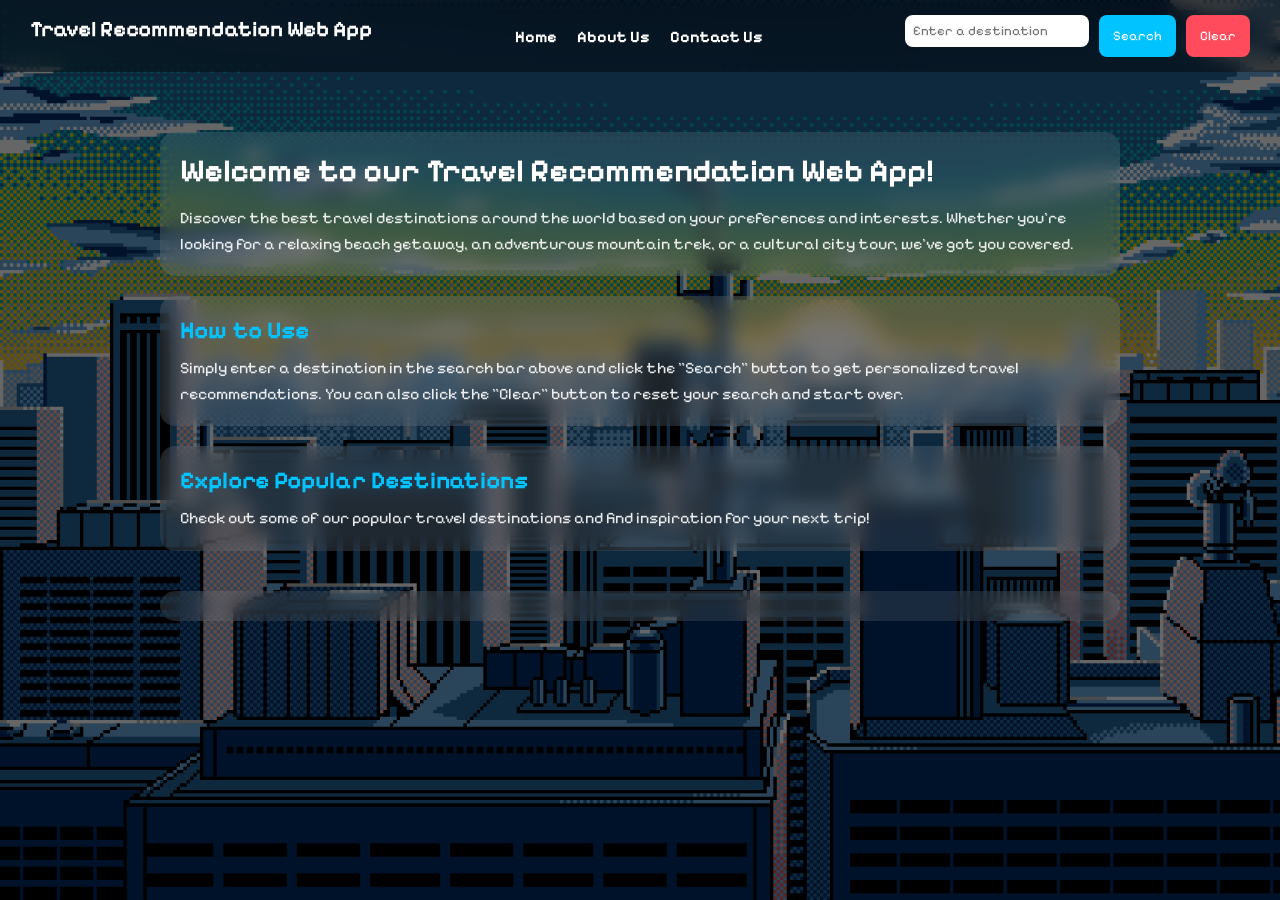
<file: index.html>
<!DOCTYPE html>
<html lang="en">
<head>
    <meta charset="UTF-8">
    <meta name="viewport" content="width=device-width, initial-scale=1.0">
    <title>Travel Recommendation Web App</title>
    <link rel="stylesheet" href="./travel_recomendation.css">
    <link rel="preconnect" href="https://fonts.googleapis.com">
    <link rel="preconnect" href="https://fonts.gstatic.com" crossorigin>
    <link href="https://fonts.googleapis.com/css2?family=Bungee&family=Pixelify+Sans&display=swap" rel="stylesheet">
</head>
<body>
    <nav>
        <div id="appTitle"><h1>Travel Recommendation Web App</h1></div>
        <div id="navLinks">
            <ul id="navList">
                <li><a href="./index.html" id="home">Home</a></li>
                <li><a href="./about_us.html" id="about_us">About Us</a></li>
                <li><a href="./contact.html" id="contact">Contact Us</a></li>
            </ul>
        </div>
        <div id="searchContainer">
            <input type="text" id="destinationInput" placeholder="Enter a destination ">
            <button id="searchBtn" type="button">Search</button>
            <button id="clearBtn" type="button">Clear</button>
        </div>
    </nav>
    <div class="content">
        <div>
            <h1>Welcome to our Travel Recommendation Web App!</h1>
            <p>Discover the best travel destinations around the world based on your preferences and interests. Whether you're looking for a relaxing beach getaway, an adventurous mountain trek, or a cultural city tour, we've got you covered.</p>
        </div>
        <div>
            <h2>How to Use</h2>
            <p>Simply enter a destination in the search bar above and click the "Search" button to get personalized travel recommendations. You can also click the "Clear" button to reset your search and start over.</p>
        </div>
        <div>
            <h2>Explore Popular Destinations</h2>
            <p>Check out some of our popular travel destinations and find inspiration for your next trip!</p>
        </div>
        <div id="recommendations">
        
        </div>
    </div>
    <script src="./travel_recomendation.js"></script>
</body>
</html>
</file>
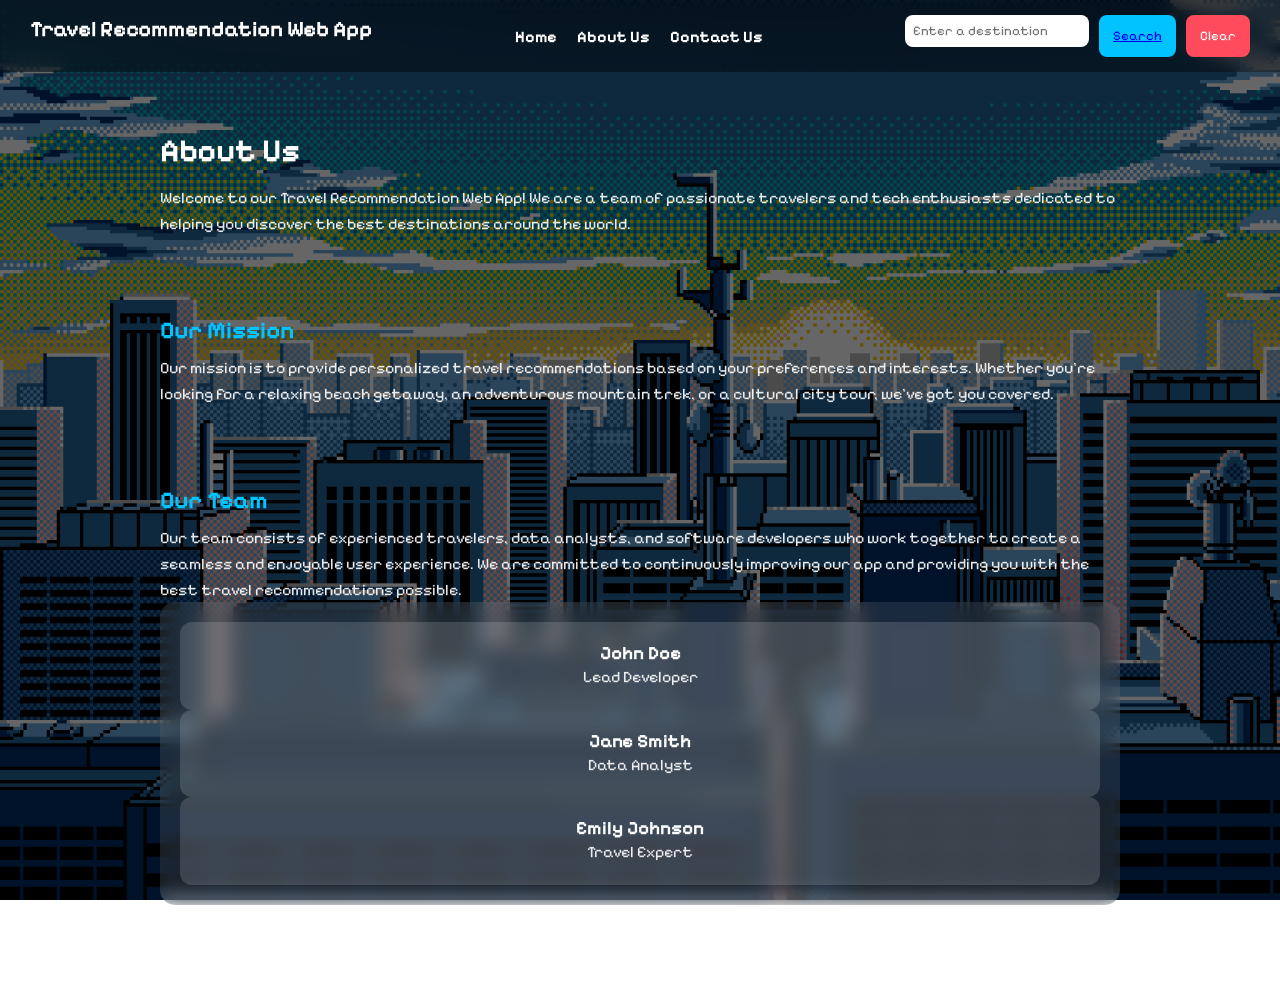
<file: about_us.html>
<!DOCTYPE html>
<html lang="en">
<head>
    <meta charset="UTF-8">
    <meta name="viewport" content="width=device-width, initial-scale=1.0">
    <title>Travel Recommendation Web App</title>
    <link rel="stylesheet" href="./travel_recomendation.css">
    <link rel="preconnect" href="https://fonts.googleapis.com">
    <link rel="preconnect" href="https://fonts.gstatic.com" crossorigin>
    <link href="https://fonts.googleapis.com/css2?family=Bungee&family=Pixelify+Sans&display=swap" rel="stylesheet">
</head>
<body>
    <nav>
        <div id="appTitle"><h1>Travel Recommendation Web App</h1></div>
        <div id="navLinks">
            <ul id="navList">
                <li><a href="./index.html" id="home">Home</a></li>
                <li><a href="./about_us.html" id="about_us">About Us</a></li>
                <li><a href="./contact.html" id="contact">Contact Us</a></li>
            </ul>
        </div>
        <div id="searchContainer">
            <input type="text" id="destinationInput" placeholder="Enter a destination ">
            <button id="searchBtn"><a href="./search.html">Search</a></button>
            <button id="clearBtn" onclick="clearSearch()">Clear</button>
        </div>
    </nav>
    <div>
        <h1>About Us</h1>
        <p>Welcome to our Travel Recommendation Web App! We are a team of passionate travelers and tech enthusiasts dedicated to helping you discover the best destinations around the world.</p>
    </div>
    <div>
        <h2>Our Mission</h2>
        <p>Our mission is to provide personalized travel recommendations based on your preferences and interests. Whether you're looking for a relaxing beach getaway, an adventurous mountain trek, or a cultural city tour, we've got you covered.</p>        
    </div>
    <div>
        <h2>Our Team</h2>
        <p>Our team consists of experienced travelers, data analysts, and software developers who work together to create a seamless and enjoyable user experience. We are committed to continuously improving our app and providing you with the best travel recommendations possible.</p>
        <div>
            <div id="card1">
                <h3>John Doe</h3>
                <p>Lead Developer</p>
            </div>
            <div id="card2">
                <h3>Jane Smith</h3>
                <p>Data Analyst</p>
            </div>
            <div id="card3">
                <h3>Emily Johnson</h3>
                <p>Travel Expert</p>    
            </div>
        </div>>
    
    </div>
</body>
</html>
</file>
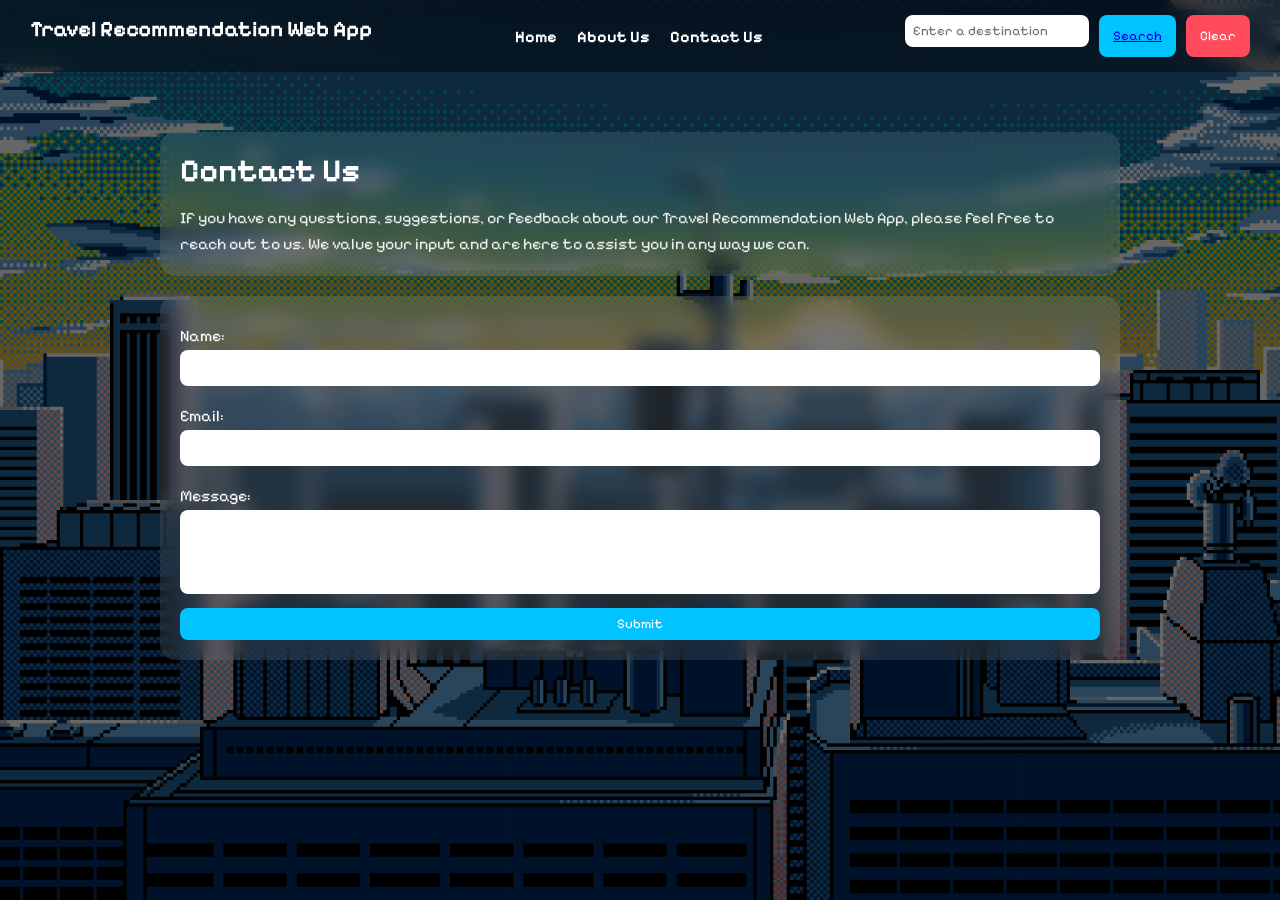
<file: contact.html>
<!DOCTYPE html>
<html lang="en">
<head>
    <meta charset="UTF-8">
    <meta name="viewport" content="width=device-width, initial-scale=1.0">
    <title>Travel Recommendation Web App</title>
    <link rel="stylesheet" href="./travel_recomendation.css">
    <link rel="preconnect" href="https://fonts.googleapis.com">
    <link rel="preconnect" href="https://fonts.gstatic.com" crossorigin>
    <link href="https://fonts.googleapis.com/css2?family=Bungee&family=Pixelify+Sans&display=swap" rel="stylesheet">
</head>
<body>
    <nav>
        <div id="appTitle"><h1>Travel Recommendation Web App</h1></div>
        <div id="navLinks">
            <ul id="navList">
                <li><a href="./index.html" id="home">Home</a></li>
                <li><a href="./about_us.html" id="about_us">About Us</a></li>
                <li><a href="./contact.html" id="contact">Contact Us</a></li>
            </ul>
        </div>
        <div id="searchContainer">
            <input type="text" id="destinationInput" placeholder="Enter a destination ">
            <button id="searchBtn"><a href="./search.html">Search</a></button>
            <button id="clearBtn" onclick="clearSearch()">Clear</button>
        </div>
    </nav>
    <div >
        <div><h1>Contact Us</h1>
            <p>If you have any questions, suggestions, or feedback about our Travel Recommendation Web App, please feel free to reach out to us. We value your input and are here to assist you in any way we can.  </p>
        </div>
        <div>
            <label for="name">Name:</label>
            <input type="text" id="name" name="name">
            <label for="email">Email:</label>
            <input type="email" id="email" name="email">
            <label for="message">Message:</label>
            <textarea id="message" name="message" rows="4" cols="50"></textarea>
            <button id="submitBtn">Submit</button>
    </div>
</body>
</html>
</file>
<file: travel_recomendation.css>
*{
    margin:0;
    padding:0;
    box-sizing:border-box;
}


body{
    font-family: "Pixelify Sans", sans-serif;
    background: linear-gradient(rgba(0,0,0,0.6), rgba(0,0,0,0.6)), url("./background.png");
    background-size: cover;
    background-attachment: fixed;
    color:white;
    min-height:100vh;
}

nav{
    display:flex;
    align-items:center;
    justify-content:space-between;
    padding:15px 30px;
    background: rgba(0,0,0,0.4);
    backdrop-filter: blur(10px);
    position:sticky;
    top:0;
    z-index:100;
}

#appTitle h1{
    font-size:22px;
}

#navList{
    display:flex;
    gap:20px;
    list-style:none;
}

#navList a{
    color:white;
    text-decoration:none;
    font-weight:bold;
    transition:0.3s;
}

#navList a:hover{
    color:#00c3ff;
}


#searchContainer{
    display:flex;
    gap:10px;
}

#searchContainer input{
    font-family: "Pixelify Sans", sans-serif;
    padding:8px;
    border:none;
    border-radius:8px;
    outline:none;
}


button{
    font-family: "Pixelify Sans", sans-serif;
    padding:8px 14px;
    border:none;
    border-radius:8px;
    cursor:pointer;
    transition:0.3s;
}

#searchBtn{
    background:#00c3ff;
    color:white;
}

#searchBtn:hover{
    background:#0099cc;
}

#clearBtn{
    background:#ff4b5c;
    color:white;
}

#clearBtn:hover{
    background:#cc2f3f;
}


.content, body > div{
    max-width:1000px;
    margin:40px auto;
    padding:20px;
}

.content > div,
body > div > div{
    background: rgba(255,255,255,0.1);
    padding:20px;
    margin-bottom:20px;
    border-radius:15px;
    backdrop-filter: blur(10px);
    transition:0.3s;
}

.content > div:hover,
body > div > div:hover{
    transform: translateY(-5px);
}

h1{
    margin-bottom:15px;
    font-size:32px;
}

h2{
    margin-bottom:10px;
    color:#00c3ff;
}

p{
    line-height:1.6;
    opacity:0.9;
}

#recommendations{
    max-width:1100px;
    margin:40px auto;
    padding:0 20px 30px;
    display:grid;
    grid-template-columns: repeat(auto-fit, minmax(250px,1fr));
    gap:20px;
}

.recommendation-card{
    background: rgba(255,255,255,0.14);
    border:1px solid rgba(255,255,255,0.2);
    border-radius:16px;
    overflow:hidden;
    backdrop-filter: blur(10px);
    box-shadow:0 12px 24px rgba(0,0,0,0.28);
    transition: transform 0.25s ease, box-shadow 0.25s ease;
}

.recommendation-card:hover{
    transform: translateY(-6px);
    box-shadow:0 16px 28px rgba(0,0,0,0.35);
}

.recommendation-card img{
    width:100%;
    height:180px;
    object-fit:cover;
    display:block;
}

.recommendation-card-content{
    padding:16px;
}

.recommendation-card-content h3{
    margin-bottom:10px;
    font-size:22px;
}

.recommendation-card-content p{
    margin-bottom:8px;
}

.recommendation-category{
    color:#00d9ff;
    font-weight:600;
    letter-spacing:0.3px;
}

.no-results{
    grid-column:1 / -1;
    text-align:center;
    background: rgba(255,255,255,0.12);
    border-radius:12px;
    padding:16px;
}

#card1, #card2, #card3{
    background: rgba(255,255,255,0.15);
    padding:20px;
    border-radius:12px;
    text-align:center;
    transition:0.3s;
}

#card1:hover, #card2:hover, #card3:hover{
    transform: scale(1.05);
}

label{
    display:block;
    margin-top:10px;
    margin-bottom:5px;
}

input, textarea{
    width:100%;
    padding:10px;
    border:none;
    border-radius:8px;
    margin-bottom:10px;
    font-family: "Pixelify Sans", sans-serif;
}

textarea{
    resize:none;
}

#submitBtn{
    background:#00c3ff;
    color:white;
    width:100%;
}

#submitBtn:hover{
    background:#0099cc;
}


@media(max-width:768px){
    nav{
        flex-direction:column;
        gap:10px;
    }

    #searchContainer{
        width:100%;
        justify-content:center;
    }

    .content, body > div{
        margin:20px;
    }
}
</file>
